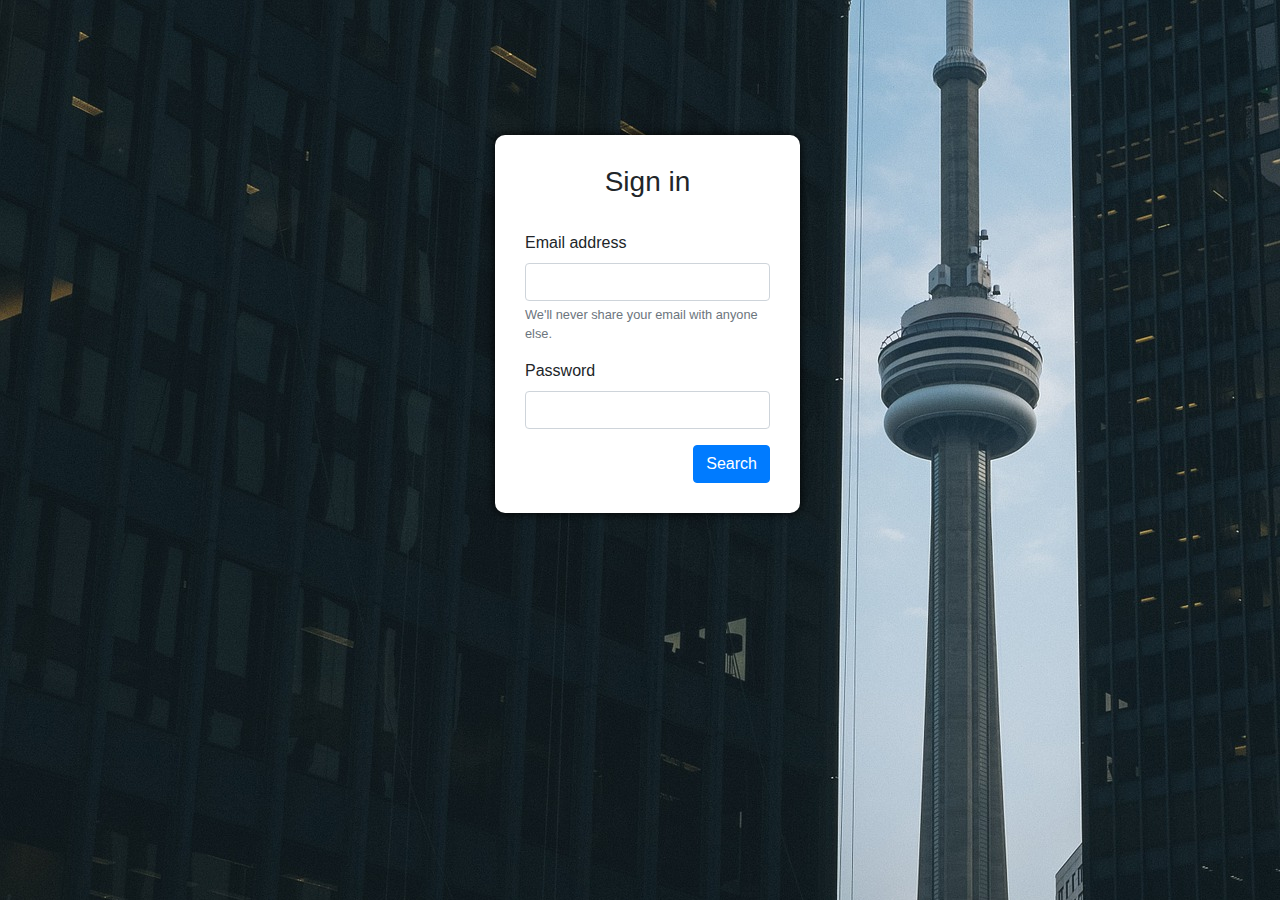
<file: index.html>
<!DOCTYPE html>
<html lang="en">
<head>
    <meta charset="UTF-8">
    <meta name="viewport" content="width=device-width, initial-scale=1.0">
    <meta http-equiv="X-UA-Compatible" content="ie=edge">
    <title>Login</title>
    <link rel="stylesheet" href="https://stackpath.bootstrapcdn.com/bootstrap/4.4.1/css/bootstrap.min.css" integrity="sha384-Vkoo8x4CGsO3+Hhxv8T/Q5PaXtkKtu6ug5TOeNV6gBiFeWPGFN9MuhOf23Q9Ifjh" crossorigin="anonymous">
    <link rel="stylesheet" type="text/css" href="css/style.css">
    <script type="text/javascript" src="js/funtions.js"></script>
</head>
<body>
<section class="container-fluid bg">
<section class="row justify-content-center">
<section class="col-12 col-sm-6 col-md-3">
    <form class="form-container">
      <div align="center">
         <h3 >Sign in</h3 >
          <br>
      </div>
        <div class="form-group">
          <label for="name">Email address</label>
          <input type="email" class="form-control" id="name" aria-describedby="emailHelp">
          <small id="emailHelp" class="form-text text-muted">We'll never share your email with anyone else.</small>
        </div>
        <div class="form-group">
          <label for="pass">Password</label>
          <input type="password" class="form-control" id="pass">
        </div>

        <div class="form-group">
          <input type="button" class="btn btn-primary justify-content-end send" id="btnSearch" value="Search" onclick="validar();" />
         </div>
      </form>
</section>
</section>
</section>
    <script src="https://code.jquery.com/jquery-3.4.1.slim.min.js" integrity="sha384-J6qa4849blE2+poT4WnyKhv5vZF5SrPo0iEjwBvKU7imGFAV0wwj1yYfoRSJoZ+n" crossorigin="anonymous"></script>
<script src="https://cdn.jsdelivr.net/npm/popper.js@1.16.0/dist/umd/popper.min.js" integrity="sha384-Q6E9RHvbIyZFJoft+2mJbHaEWldlvI9IOYy5n3zV9zzTtmI3UksdQRVvoxMfooAo" crossorigin="anonymous"></script>
<script src="https://stackpath.bootstrapcdn.com/bootstrap/4.4.1/js/bootstrap.min.js" integrity="sha384-wfSDF2E50Y2D1uUdj0O3uMBJnjuUD4Ih7YwaYd1iqfktj0Uod8GCExl3Og8ifwB6" crossorigin="anonymous"></script>
</body>
</html>
</file>
<file: css/style.css>
.form-container{
    position: absolute;
    top: 15vh;
    background:#fff;
    padding: 30px;
    border-radius: 10px;
    box-shadow: 0px 0px 10px 0px #000;
}
.bg{
    background: url("../images/fondo.jpg") no-repeat;
    width: 100%;
    height: 100vh;  
}
.send{
    float: right;
}
.form-inline{
    background: black;
    color: black;
}
</file>
